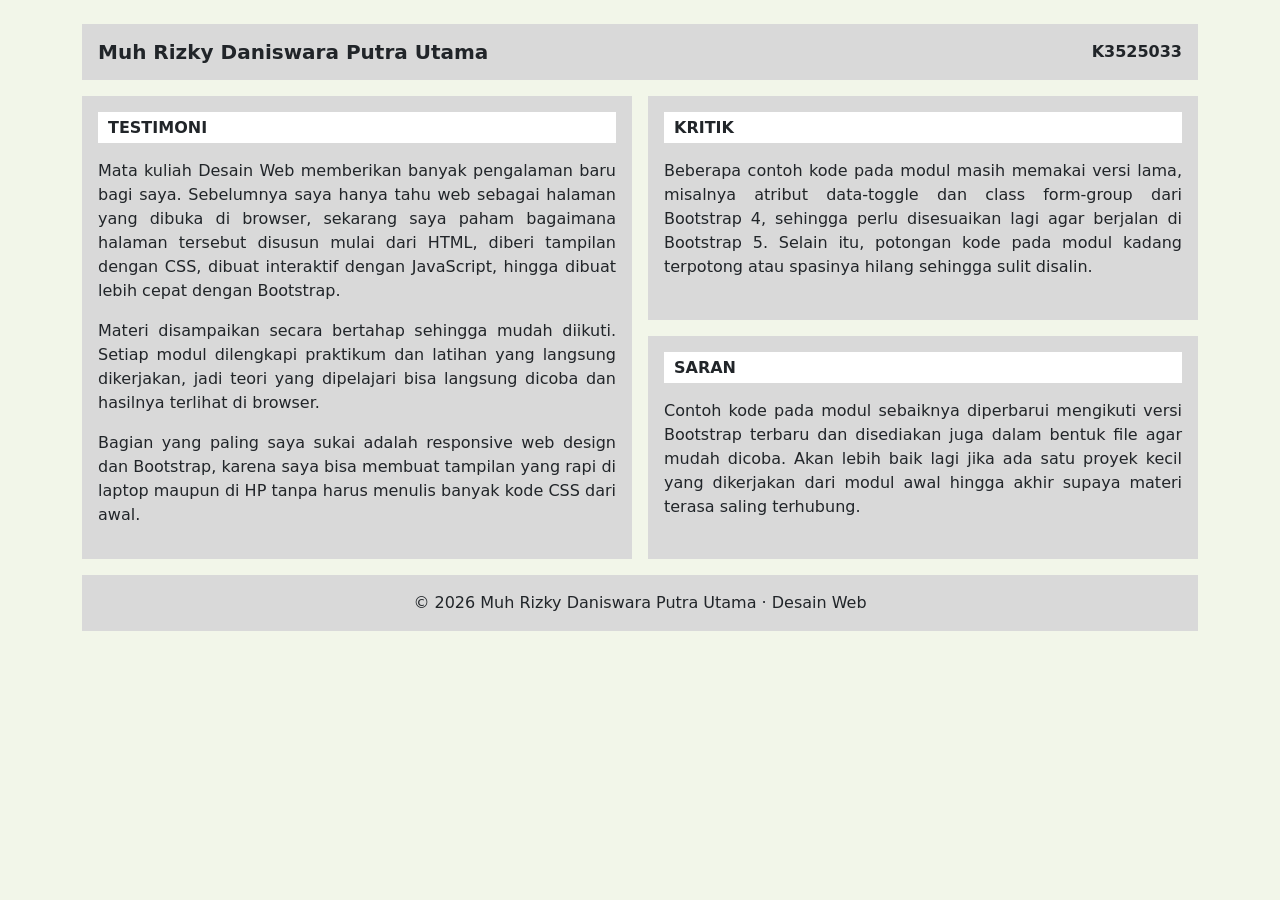
<file: Latihan/index.html>
<!DOCTYPE html>
<html lang="id">
<head>
    <title>Latihan Bootstrap</title>
    <meta charset="utf-8">
    <meta name="viewport" content="width=device-width, initial-scale=1">
    <link rel="stylesheet" href="../Praktikum/bootstrap/css/bootstrap.min.css">
    <link rel="stylesheet" href="style.css">
</head>
<body>
    <div class="container py-4">
        <header class="kotak d-flex flex-column flex-sm-row justify-content-between
            align-items-sm-center p-3 mb-3">
            <h1 class="h5 fw-bold mb-1 mb-sm-0">Muh Rizky Daniswara Putra Utama</h1>
            <span class="fw-semibold">K3525033</span>
        </header>

        <div class="row g-3">
            <div class="col-md-6">
                <section class="kotak h-100 p-3">
                    <h2 class="judul">Testimoni</h2>
                    <p>
                        Mata kuliah Desain Web memberikan banyak pengalaman baru
                        bagi saya. Sebelumnya saya hanya tahu web sebagai halaman
                        yang dibuka di browser, sekarang saya paham bagaimana
                        halaman tersebut disusun mulai dari HTML, diberi tampilan
                        dengan CSS, dibuat interaktif dengan JavaScript, hingga
                        dibuat lebih cepat dengan Bootstrap.
                    </p>
                    <p>
                        Materi disampaikan secara bertahap sehingga mudah diikuti.
                        Setiap modul dilengkapi praktikum dan latihan yang langsung
                        dikerjakan, jadi teori yang dipelajari bisa langsung dicoba
                        dan hasilnya terlihat di browser.
                    </p>
                    <p>
                        Bagian yang paling saya sukai adalah responsive web design
                        dan Bootstrap, karena saya bisa membuat tampilan yang rapi
                        di laptop maupun di HP tanpa harus menulis banyak kode CSS
                        dari awal.
                    </p>
                </section>
            </div>
            <div class="col-md-6 d-flex flex-column gap-3">
                <section class="kotak flex-fill p-3">
                    <h2 class="judul">Kritik</h2>
                    <p class="mb-0">
                        Beberapa contoh kode pada modul masih memakai versi lama,
                        misalnya atribut data-toggle dan class form-group dari
                        Bootstrap 4, sehingga perlu disesuaikan lagi agar berjalan
                        di Bootstrap 5. Selain itu, potongan kode pada modul kadang
                        terpotong atau spasinya hilang sehingga sulit disalin.
                    </p>
                </section>
                <section class="kotak flex-fill p-3">
                    <h2 class="judul">Saran</h2>
                    <p class="mb-0">
                        Contoh kode pada modul sebaiknya diperbarui mengikuti versi
                        Bootstrap terbaru dan disediakan juga dalam bentuk file agar
                        mudah dicoba. Akan lebih baik lagi jika ada satu proyek
                        kecil yang dikerjakan dari modul awal hingga akhir supaya
                        materi terasa saling terhubung.
                    </p>
                </section>
            </div>
        </div>

        <footer class="kotak text-center p-3 mt-3">
            &copy; 2026 Muh Rizky Daniswara Putra Utama &middot; Desain Web
        </footer>
    </div>

    <script src="../Praktikum/bootstrap/js/bootstrap.min.js"></script>
</body>
</html>
</file>
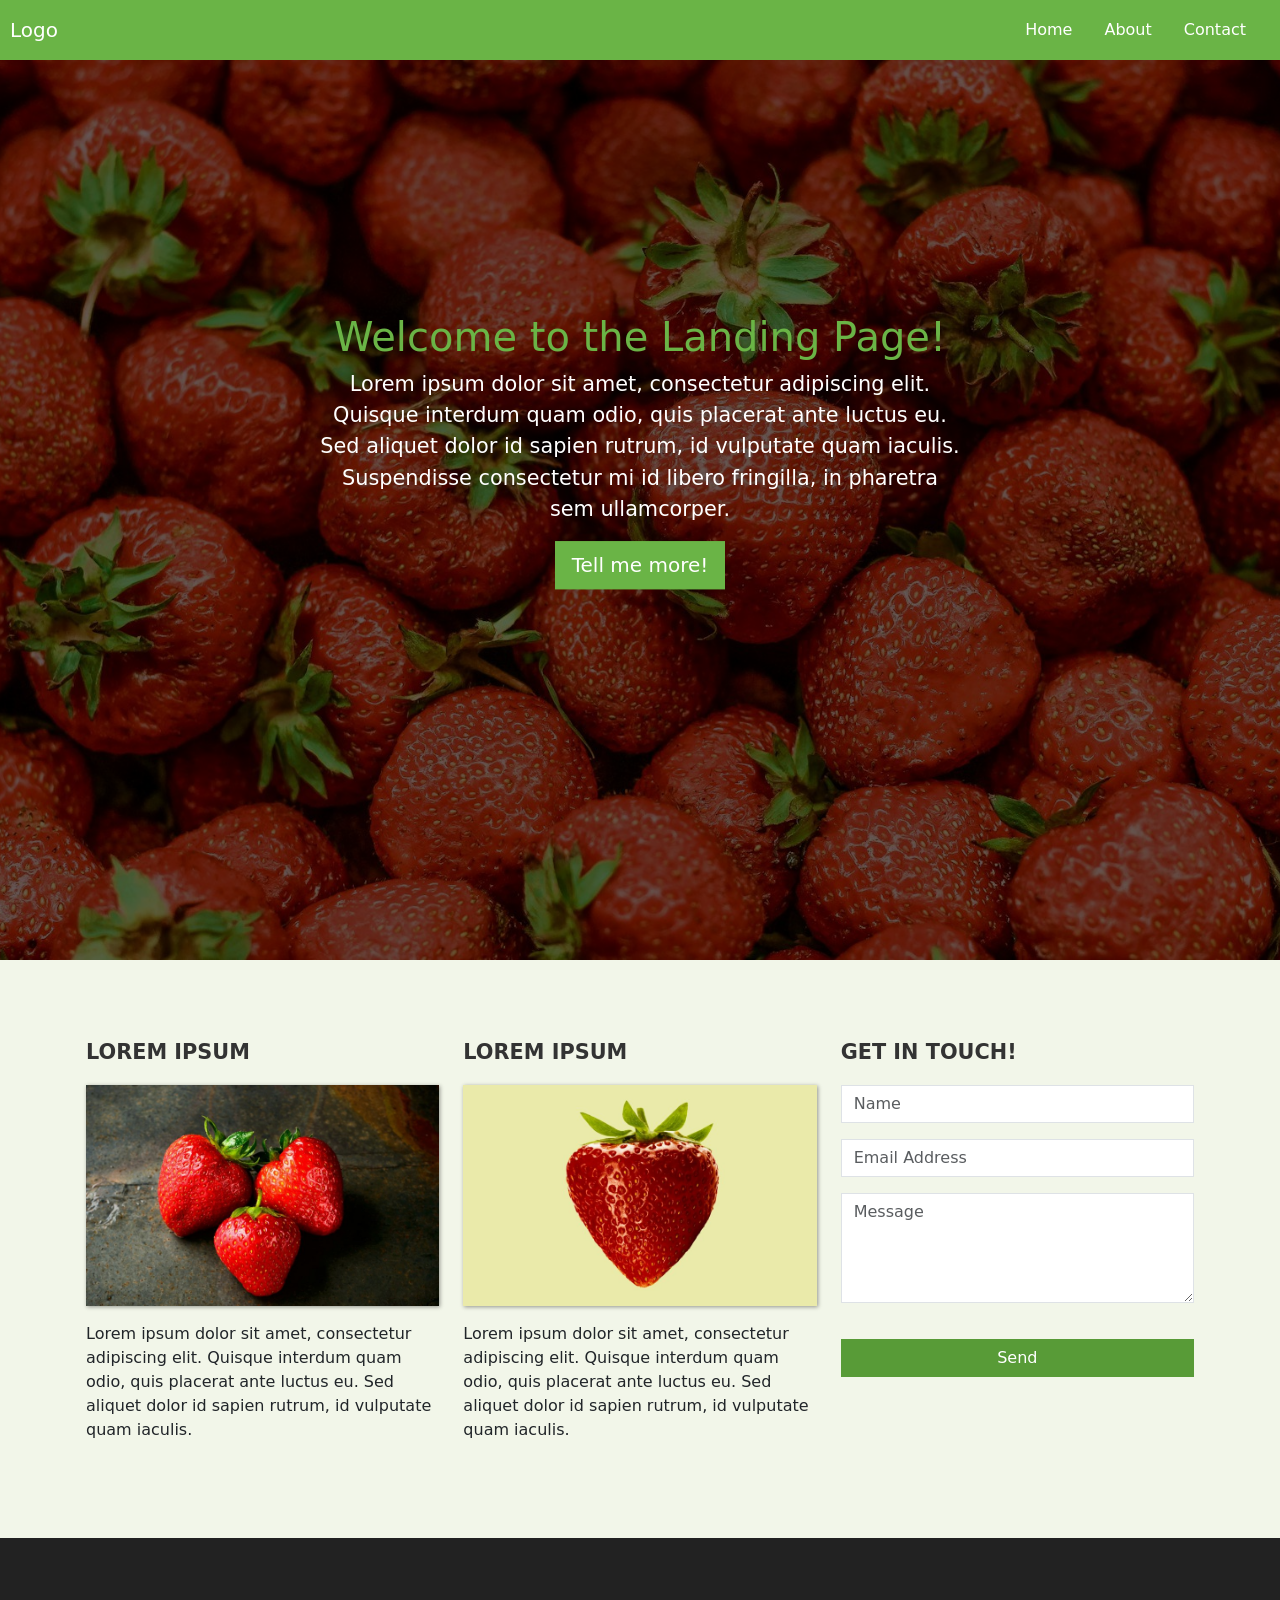
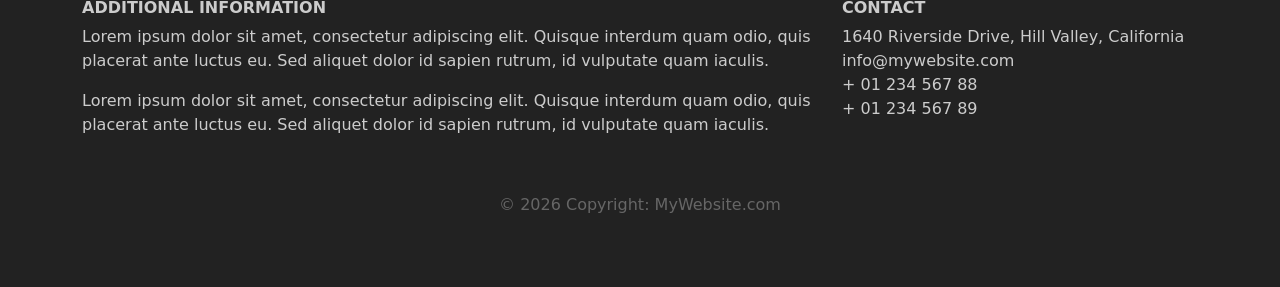
<file: Praktikum/index.html>
<!DOCTYPE html>
<html lang="en">
<head>
    <title>Praktikum Bootstrap</title>
    <meta charset="utf-8">
    <meta name="viewport" content="width=device-width, initial-scale=1">
    <link rel="stylesheet" href="bootstrap/css/bootstrap.min.css">
    <link rel="stylesheet" type="text/css" href="main.css">
</head>
<body>
    <nav class="navbar navbar-expand-md">
        <a class="navbar-brand" href="#">Logo</a>
        <button class="navbar-toggler navbar-dark" type="button"
            data-bs-toggle="collapse" data-bs-target="#main-navigation">
            <span class="navbar-toggler-icon"></span>
        </button>
        <div class="collapse navbar-collapse" id="main-navigation">
            <ul class="navbar-nav">
                <li class="nav-item">
                    <a class="nav-link" href="#">Home</a>
                </li>
                <li class="nav-item">
                    <a class="nav-link" href="#">About</a>
                </li>
                <li class="nav-item">
                    <a class="nav-link" href="#">Contact</a>
                </li>
            </ul>
        </div>
    </nav>
    <header class="header container-fluid">
        <div class="overlay"></div>
        <div class="description">
            <h1>Welcome to the Landing Page!</h1>
            <p>
                Lorem ipsum dolor sit amet, consectetur adipiscing elit. Quisque
                interdum quam odio, quis placerat ante luctus eu. Sed aliquet dolor
                id sapien rutrum, id vulputate quam iaculis. Suspendisse consectetur
                mi id libero fringilla, in pharetra sem ullamcorper.
            </p>
            <button class="btn btn-outline-secondary btn-lg">Tell me more!</button>
        </div>
    </header>
    <div class="container features">
        <div class="row">
            <div class="col-lg-4 col-md-4 col-sm-12">
                <h3 class="feature-title">Lorem ipsum</h3>
                <img src="images/column-1.jpg" class="img-fluid" alt="Gambar kolom 1">
                <p>
                    Lorem ipsum dolor sit amet, consectetur adipiscing elit. Quisque
                    interdum quam odio, quis placerat ante luctus eu. Sed aliquet
                    dolor id sapien rutrum, id vulputate quam iaculis.
                </p>
            </div>
            <div class="col-lg-4 col-md-4 col-sm-12">
                <h3 class="feature-title">Lorem ipsum</h3>
                <img src="images/column-2.jpg" class="img-fluid" alt="Gambar kolom 2">
                <p>
                    Lorem ipsum dolor sit amet, consectetur adipiscing elit. Quisque
                    interdum quam odio, quis placerat ante luctus eu. Sed aliquet
                    dolor id sapien rutrum, id vulputate quam iaculis.
                </p>
            </div>
            <div class="col-lg-4 col-md-4 col-sm-12">
                <h3 class="feature-title">Get in Touch!</h3>
                <div class="mb-3">
                    <input type="text" class="form-control" placeholder="Name"
                        name="name">
                </div>
                <div class="mb-3">
                    <input type="email" class="form-control" placeholder="Email Address"
                        name="email">
                </div>
                <div class="mb-3">
                    <textarea class="form-control" rows="4" placeholder="Message"
                        name="message"></textarea>
                </div>
                <input type="submit" class="btn btn-secondary w-100" value="Send">
            </div>
        </div>
    </div>
    <footer class="page-footer">
        <div class="container">
            <div class="row">
                <div class="col-lg-8 col-md-8 col-sm-12">
                    <h6 class="text-uppercase fw-bold">Additional Information</h6>
                    <p>
                        Lorem ipsum dolor sit amet, consectetur adipiscing elit.
                        Quisque interdum quam odio, quis placerat ante luctus eu.
                        Sed aliquet dolor id sapien rutrum, id vulputate quam
                        iaculis.
                    </p>
                    <p>
                        Lorem ipsum dolor sit amet, consectetur adipiscing elit.
                        Quisque interdum quam odio, quis placerat ante luctus eu.
                        Sed aliquet dolor id sapien rutrum, id vulputate quam
                        iaculis.
                    </p>
                </div>
                <div class="col-lg-4 col-md-4 col-sm-12">
                    <h6 class="text-uppercase fw-bold">Contact</h6>
                    <p>1640 Riverside Drive, Hill Valley, California
                        <br>info@mywebsite.com
                        <br>+ 01 234 567 88
                        <br>+ 01 234 567 89
                    </p>
                </div>
            </div>
        </div>
        <div class="footer-copyright text-center">
            &copy; 2026 Copyright: MyWebsite.com
        </div>
    </footer>

    <script src="bootstrap/js/bootstrap.min.js"></script>
</body>
</html>
</file>
<file: Latihan/style.css>
body {
    background: #f2f6e9;
}

.kotak {
    background: #d9d9d9;
}

.judul {
    background: #fff;
    font-size: 1rem;
    font-weight: 700;
    text-transform: uppercase;
    padding: 6px 10px;
    margin-bottom: 16px;
}

.kotak p {
    text-align: justify;
}
</file>
<file: Praktikum/main.css>
body {
    padding: 0;
    margin: 0;
    background: #f2f6e9;
}

.navbar {
    background: #6ab446;
    padding: 10px;
}

.nav-link,
.navbar-brand {
    color: #fff;
    cursor: pointer;
}

.nav-link {
    margin-right: 1em !important;
}

.nav-link:hover {
    color: #000;
}

.navbar-collapse {
    justify-content: flex-end;
}

.header {
    background-image: url('images/header-background.jpg');
    background-size: cover;
    background-position: center;
    position: relative;
    height: 100vh;
}

.overlay {
    position: absolute;
    min-height: 100%;
    min-width: 100%;
    left: 0;
    top: 0;
    background: rgba(0, 0, 0, 0.6);
}

.description {
    left: 50%;
    position: absolute;
    top: 45%;
    transform: translate(-50%, -55%);
    text-align: center;
}

.description h1 {
    color: #6ab446;
}

.description p {
    color: #fff;
    font-size: 1.3rem;
    line-height: 1.5;
}

.description button {
    border: 1px solid #6ab446;
    background: #6ab446;
    border-radius: 0;
    color: #fff;
}

.description button:hover {
    border: 1px solid #fff;
    background: #fff;
    color: #000;
}

.features {
    margin: 4em auto;
    padding: 1em;
    position: relative;
}

.feature-title {
    color: #333;
    font-size: 1.3rem;
    font-weight: 700;
    margin-bottom: 20px;
    text-transform: uppercase;
}

.features img {
    -webkit-box-shadow: 1px 1px 4px rgba(0, 0, 0, 0.4);
    -moz-box-shadow: 1px 1px 4px rgba(0, 0, 0, 0.4);
    box-shadow: 1px 1px 4px rgba(0, 0, 0, 0.4);
    margin-bottom: 16px;
}

.features .form-control,
.features input {
    border-radius: 0;
}

.features .btn {
    background-color: #589b37;
    border: 1px solid #589b37;
    color: #fff;
    margin-top: 20px;
}

.features .btn:hover {
    background-color: #333;
    border: 1px solid #333;
}

.page-footer {
    background-color: #222;
    color: #ccc;
    padding: 60px 0 30px;
}

.footer-copyright {
    color: #666;
    padding: 40px 0;
}

@media (max-width: 575.98px) {
    .description {
        left: 0;
        padding: 0 15px;
        position: absolute;
        top: 10%;
        transform: none;
        text-align: center;
    }

    .description h1 {
        font-size: 2em;
    }

    .description p {
        font-size: 1.2rem;
    }

    .features {
        margin: 0;
    }
}
</file>
